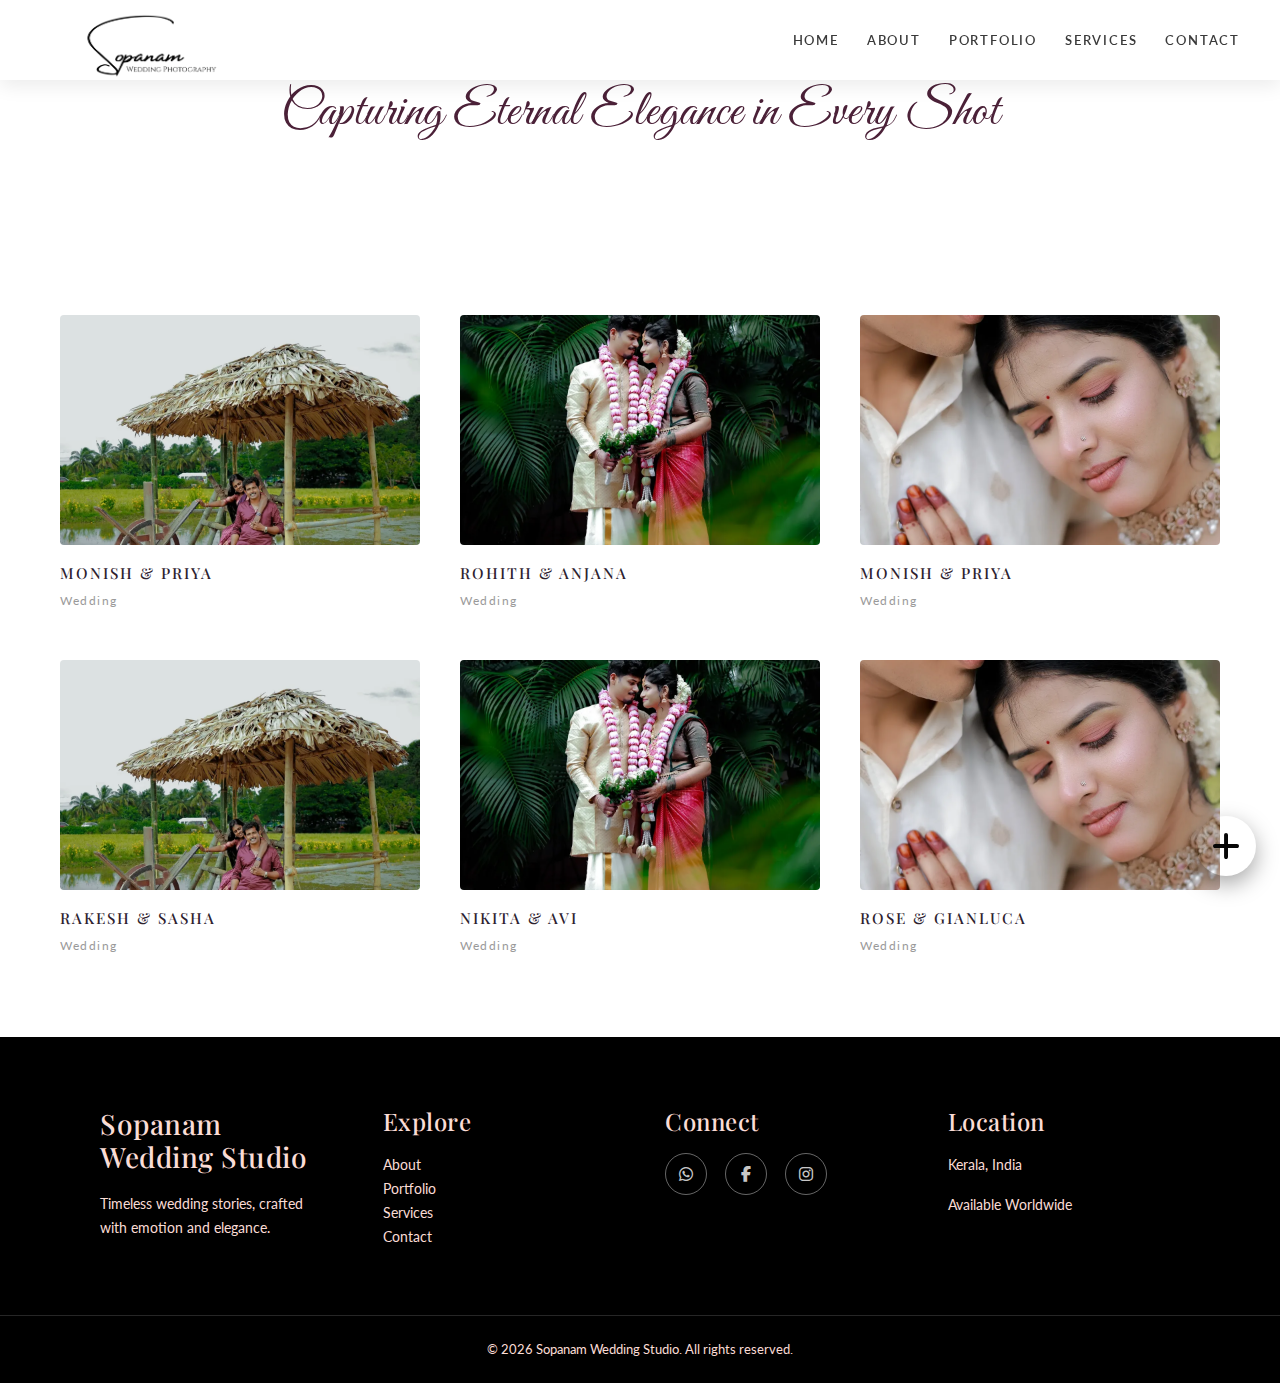
<file: portfolio.html>
<!DOCTYPE html>
<html lang="en">
<head>
    <title>Wedding Photography Portfolio | Sopanam Wedding Studio Kerala</title>
    <meta name="viewport" content="width=device-width, initial-scale=1.0">
    <meta name="description"
    content="Explore candid wedding photography, traditional Kerala weddings, and cinematic moments captured by Sopanam Wedding Studio.">

    <meta charset="UTF-8">
    <title>Portfolio | Sopanam Wedding Studio</title>
    <link rel="preconnect" href="https://fonts.googleapis.com">
    <link rel="preconnect" href="https://fonts.gstatic.com" crossorigin>
    <!-- Bootstrap CSS -->
    <link
      href="https://cdn.jsdelivr.net/npm/bootstrap@5.3.3/dist/css/bootstrap.min.css"
      rel="stylesheet"
    >

    <!-- Font Awesome -->
    <link
      href="https://cdnjs.cloudflare.com/ajax/libs/font-awesome/6.5.2/css/all.min.css"
      rel="stylesheet"
    >

    <link href="https://fonts.googleapis.com/css2?family=Playfair+Display:wght@400;600;700&family=Lato:wght@300;400;700&family=Great+Vibes&display=swap" rel="stylesheet">

    <link rel="stylesheet" href="css/style.css">
    <link rel="stylesheet" href="css/gallery.css">
</head>
<body>

<header>
    <nav class="navbar">
        <a href="index.html" class="logo">
            <img src="images/logo.png" alt="Sopanam Wedding Studio Logo">
        </a>
        <!-- Mobile Menu Button -->
        <div class="mobile-menu-toggle" aria-label="Open Menu">
            <i class="fa-solid fa-bars"></i>
        </div>
        <ul>
            <li><a href="index.html">Home</a></li>
            <li><a href="about.html">About</a></li>
            <li><a class="active" href="portfolio.html">Portfolio</a></li>
            <li><a href="services.html">Services</a></li>
            <li><a href="contact.html">Contact</a></li>
        </ul>
    </nav>
    <!-- Mobile Navigation Popup -->
<div class="mobile-nav-overlay">
    <div class="mobile-nav-box">
        <button class="mobile-nav-close" aria-label="Close Menu">
            <i class="fa-solid fa-xmark"></i>
        </button>

        <nav class="mobile-nav-links">
            <a href="index.html">Home</a>
            <a href="about.html">About</a>
            <a href="portfolio.html">Portfolio</a>
            <a href="services.html">Services</a>
            <a href="contact.html">Contact</a>
        </nav>
    </div>
</div>
</header>
<section class="portfolio-hero">
    <h1>Capturing Eternal Elegance in Every Shot</h1>
</section>
<section class="portfolio-page">
    <div class="portfolio-grid-editorial">
      
        <a href="m-p.html" class="portfolio-item">
            <img src="images/PortfolioPage/c1.jpg" alt="Monish and Priya wedding photography Kerala">
            <h3>MONISH & PRIYA</h3>
            <span>Wedding</span>
        </a>


        <a href="r-a.html" class="portfolio-item">
            <img src="images/PortfolioPage/e1.jpg" alt="Rohith and Anjana wedding photography Kerala">
            <h3>ROHITH & ANJANA</h3>
            <span>Wedding</span>
        </a>

        <a href="m-p.html" class="portfolio-item">
            <img src="images/PortfolioPage/g4.jpg" alt="Monish and Priya wedding photography Kerala">
            <h3>MONISH & PRIYA</h3>
            <span>Wedding</span>
        </a>

        <a href="r-s.html" class="portfolio-item">
            <img src="images/PortfolioPage/c1.jpg" alt="Rakesh and Sasha wedding photography">
            <h3>RAKESH & SASHA</h3>
            <span>Wedding</span>
        </a>

        <a href="n-a.html" class="portfolio-item">
            <img src="images/PortfolioPage/e1.jpg" alt="Nikita and Avi wedding photography Kerala">
            <h3>NIKITA & AVI</h3>
            <span>Wedding</span>
        </a>

        <a href="r-g.html" class="portfolio-item">
            <img src="images/PortfolioPage/g4.jpg" alt="Rose and Gianluca wedding reception photography">
            <h3>ROSE & GIANLUCA</h3>
            <span>Wedding</span>
        </a>

    </div>
</section>

<footer class="site-footer">
  <div class="footer-content">

    <div class="footer-column">
      <h3>Sopanam Wedding Studio</h3>
      <p>Timeless wedding stories, crafted with emotion and elegance.</p>
    </div>

    <div class="footer-column">
      <h4>Explore</h4>
      <ul>
        <li><a href="#">About</a></li>
        <li><a href="#">Portfolio</a></li>
        <li><a href="#">Services</a></li>
        <li><a href="#">Contact</a></li>
      </ul>
    </div>

    <div class="footer-column">
      <h4>Connect</h4>
      <div class="social-icons">
    <a href="https://wa.me/919XXXXXXXXX" target="_blank" aria-label="WhatsApp">
        <i class="fa-brands fa-whatsapp"></i>
    </a>

    <a href="https://www.facebook.com/yourpage" target="_blank" aria-label="Facebook">
        <i class="fa-brands fa-facebook-f"></i>
    </a>

    <a href="https://www.instagram.com/yourprofile" target="_blank" aria-label="Instagram">
        <i class="fa-brands fa-instagram"></i>
    </a>
</div>

    </div>

    <div class="footer-column">
      <h4>Location</h4>
      <p>Kerala, India</p>
      <p>Available Worldwide</p>
    </div>

  </div>

  <div class="footer-bottom">
    © 2026 Sopanam Wedding Studio. All rights reserved.
  </div>
</footer>

<!-- Social Floating Menu -->
<div class="social-fab">

    <!-- Main Toggle Button -->
    <button class="social-fab-toggle" aria-label="Open social links">
        <i class="fa-solid fa-plus"></i>
    </button>

    <!-- Social Icons -->
    <div class="social-fab-menu">
        <a href="https://wa.me/919XXXXXXXXX" target="_blank" aria-label="WhatsApp">
            <i class="fa-brands fa-whatsapp"></i>
        </a>
        <a href="https://www.instagram.com/yourprofile" target="_blank" aria-label="Instagram">
            <i class="fa-brands fa-instagram"></i>
        </a>
        <a href="https://www.facebook.com/yourpage" target="_blank" aria-label="Facebook">
            <i class="fa-brands fa-facebook-f"></i>
        </a>
    </div>

</div>

<!-- Bootstrap JS -->
<script src="https://cdn.jsdelivr.net/npm/bootstrap@5.3.3/dist/js/bootstrap.bundle.min.js"></script>

<!-- Your main JS -->
<script src="js/main.js"></script>
<script src="js/mobile-nav.js"></script>
<script src="js/social-fab.js"></script>
<script src="js/reveal.js"></script>


</body>
</html>
</file>
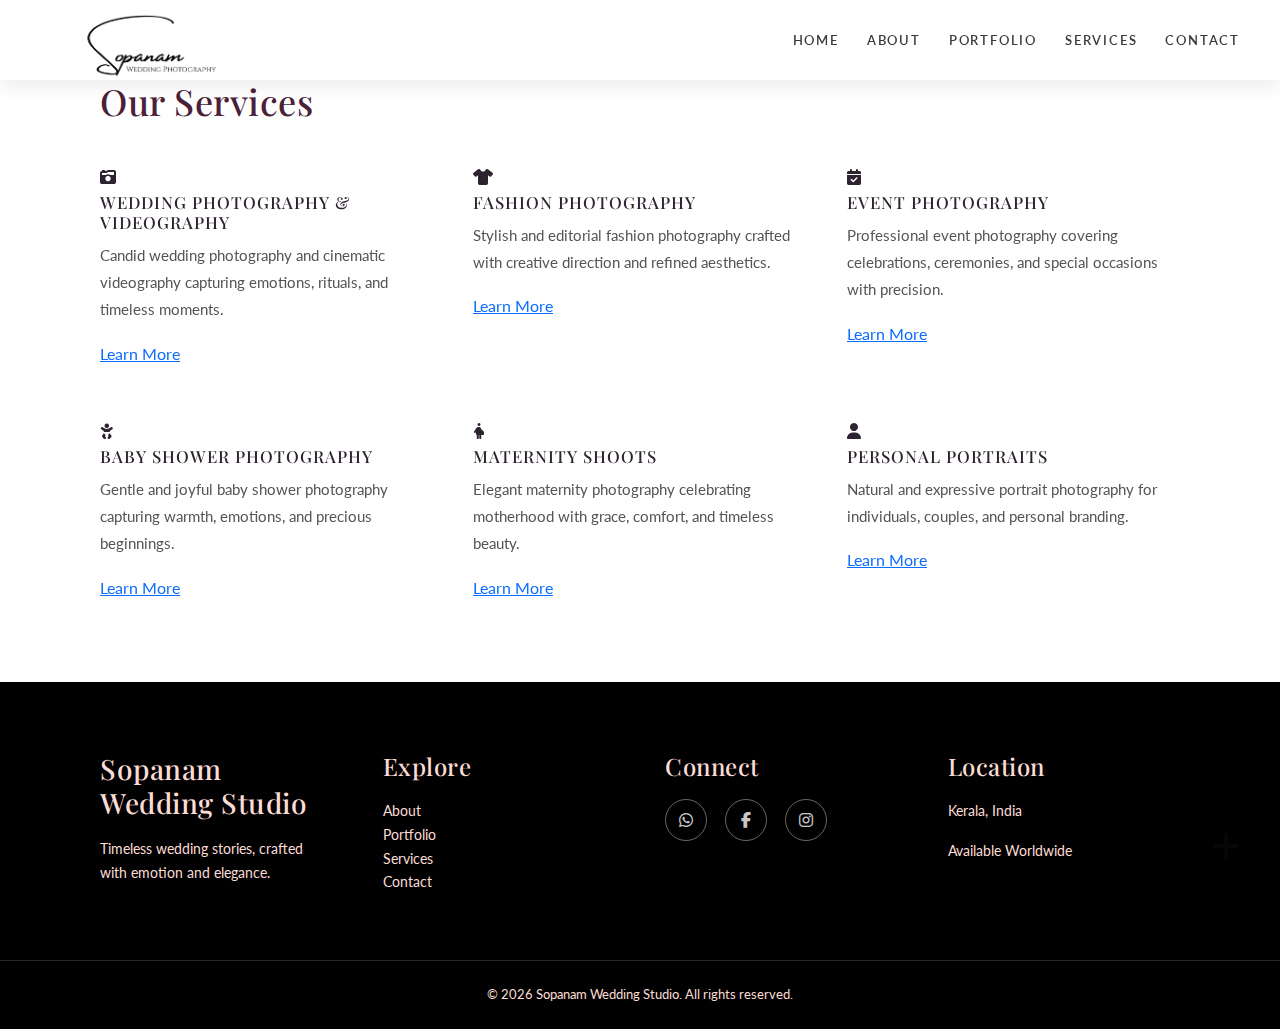
<file: services.html>
<!DOCTYPE html>
<html lang="en">
<head>
    <title>Wedding Photography & Videography Services in Kerala | Sopanam Wedding Studio</title>
    <meta name="viewport" content="width=device-width, initial-scale=1.0">
    <meta name="description"
    content="Discover professional wedding photography and videography services in Kerala by Sopanam Wedding Studio. We offer candid photography, traditional Kerala weddings, and cinematic wedding films.">

    <meta charset="UTF-8">
    <title>Services | Sopanam Wedding Studio</title>
    <link rel="preconnect" href="https://fonts.googleapis.com">
    <link rel="preconnect" href="https://fonts.gstatic.com" crossorigin>
    <!-- Bootstrap CSS -->
    <link
      href="https://cdn.jsdelivr.net/npm/bootstrap@5.3.3/dist/css/bootstrap.min.css"
      rel="stylesheet"
    >

    <!-- Font Awesome -->
    <link
      href="https://cdnjs.cloudflare.com/ajax/libs/font-awesome/6.5.2/css/all.min.css"
  rel="stylesheet"
    >

    <link href="https://fonts.googleapis.com/css2?family=Playfair+Display:wght@400;600;700&family=Lato:wght@300;400;700&family=Great+Vibes&display=swap" rel="stylesheet">

    <link rel="stylesheet" href="css/style.css">
    <link rel="stylesheet" href="css/services.css">

</head>
<body>

<header>
    <nav class="navbar">
        <a href="index.html" class="logo">
            <img src="images/logo.png" alt="Sopanam Wedding Studio Logo">
        </a>
        <!-- Mobile Menu Button -->
        <div class="mobile-menu-toggle" aria-label="Open Menu">
            <i class="fa-solid fa-bars"></i>
        </div>
        <ul>
            <li><a href="index.html">Home</a></li>
            <li><a href="about.html">About</a></li>
            <li><a href="portfolio.html">Portfolio</a></li>
            <li><a class="active" href="services.html">Services</a></li>
            <li><a href="contact.html">Contact</a></li>
        </ul>
    </nav>
    <!-- Mobile Navigation Popup -->
<div class="mobile-nav-overlay">
    <div class="mobile-nav-box">
        <button class="mobile-nav-close" aria-label="Close Menu">
            <i class="fa-solid fa-xmark"></i>
        </button>

        <nav class="mobile-nav-links">
            <a href="index.html">Home</a>
            <a href="about.html">About</a>
            <a href="portfolio.html">Portfolio</a>
            <a href="services.html">Services</a>
            <a href="contact.html">Contact</a>
        </nav>
    </div>
</div>
</header>

<section class="services-editorial">
    <h2>Our Services</h2>

    <div class="services-grid">

        <div class="service-card reveal">
            <i class="fa-solid fa-camera-retro"></i>
            <h3>Wedding Photography & Videography</h3>
            <p>
                Candid wedding photography and cinematic videography
                capturing emotions, rituals, and timeless moments.
            </p>
            <a href="contact.html">Learn More</a>
        </div>

        <div class="service-card reveal">
            <i class="fa-solid fa-shirt"></i>
            <h3>Fashion Photography</h3>
            <p>
                Stylish and editorial fashion photography crafted
                with creative direction and refined aesthetics.
            </p>
            <a href="contact.html">Learn More</a>
        </div>

        <div class="service-card reveal">
            <i class="fa-solid fa-calendar-check"></i>
            <h3>Event Photography</h3>
            <p>
                Professional event photography covering celebrations,
                ceremonies, and special occasions with precision.
            </p>
            <a href="contact.html">Learn More</a>
        </div>

        <div class="service-card reveal">
            <i class="fa-solid fa-baby"></i>
            <h3>Baby Shower Photography</h3>
            <p>
                Gentle and joyful baby shower photography capturing
                warmth, emotions, and precious beginnings.
            </p>
            <a href="contact.html">Learn More</a>
        </div>

        <div class="service-card reveal">
            <i class="fa-solid fa-person-pregnant"></i>
            <h3>Maternity Shoots</h3>
            <p>
                Elegant maternity photography celebrating motherhood
                with grace, comfort, and timeless beauty.
            </p>
            <a href="contact.html">Learn More</a>
        </div>

        <div class="service-card reveal">
            <i class="fa-solid fa-user"></i>
            <h3>Personal Portraits</h3>
            <p>
                Natural and expressive portrait photography for
                individuals, couples, and personal branding.
            </p>
            <a href="contact.html">Learn More</a>
        </div>

    </div>
</section>


<footer class="site-footer">
  <div class="footer-content">

    <div class="footer-column">
      <h3>Sopanam Wedding Studio</h3>
      <p>Timeless wedding stories, crafted with emotion and elegance.</p>
    </div>

    <div class="footer-column">
      <h4>Explore</h4>
      <ul>
        <li><a href="#">About</a></li>
        <li><a href="#">Portfolio</a></li>
        <li><a href="#">Services</a></li>
        <li><a href="#">Contact</a></li>
      </ul>
    </div>

    <div class="footer-column">
      <h4>Connect</h4>
      <div class="social-icons">
    <a href="https://wa.me/919XXXXXXXXX" target="_blank" aria-label="WhatsApp">
        <i class="fa-brands fa-whatsapp"></i>
    </a>

    <a href="https://www.facebook.com/yourpage" target="_blank" aria-label="Facebook">
        <i class="fa-brands fa-facebook-f"></i>
    </a>

    <a href="https://www.instagram.com/yourprofile" target="_blank" aria-label="Instagram">
        <i class="fa-brands fa-instagram"></i>
    </a>
</div>

    </div>

    <div class="footer-column">
      <h4>Location</h4>
      <p>Kerala, India</p>
      <p>Available Worldwide</p>
    </div>
  </div>

  <div class="footer-bottom">
    © 2026 Sopanam Wedding Studio. All rights reserved.
  </div>
</footer>

<!-- Social Floating Menu -->
<div class="social-fab">

    <!-- Main Toggle Button -->
    <button class="social-fab-toggle" aria-label="Open social links">
        <i class="fa-solid fa-plus"></i>
    </button>

    <!-- Social Icons -->
    <div class="social-fab-menu">
        <a href="https://wa.me/919XXXXXXXXX" target="_blank" aria-label="WhatsApp">
            <i class="fa-brands fa-whatsapp"></i>
        </a>
        <a href="https://www.instagram.com/yourprofile" target="_blank" aria-label="Instagram">
            <i class="fa-brands fa-instagram"></i>
        </a>
        <a href="https://www.facebook.com/yourpage" target="_blank" aria-label="Facebook">
            <i class="fa-brands fa-facebook-f"></i>
        </a>
    </div>

</div>

<!-- Bootstrap JS -->
<script src="https://cdn.jsdelivr.net/npm/bootstrap@5.3.3/dist/js/bootstrap.bundle.min.js"></script>

<!-- Your main JS -->
<script src="js/main.js"></script>
<script src="js/services.js"></script>
<script src="js/mobile-nav.js"></script>
<script src="js/social-fab.js"></script>
<script src="js/reveal.js"></script>


</body>
</html>
</file>
<file: css/gallery.css>
/*For the portfolio page styling*/
/* =========================
   COUPLE IMAGE COLLECTION
========================= */

.couple-gallery {
    background-color: white;
}

.gallery-grid {
    max-width: 1200px;
    margin: 0 auto;

    display: grid;
    grid-template-columns: repeat(auto-fit, minmax(280px, 1fr));
    gap: 1.8rem;
}

.gallery-grid img {
    width: 100%;
    height: 260px;
    object-fit: cover;
    border-radius: 6px;
}

/* Mobile */
@media (max-width: 768px) {
    .gallery-grid img {
        height: 200px;
    }
}

/* =========================
   MASONRY GALLERY (COUPLE)
========================= */

.masonry-gallery {
    background-color: white;
}

.masonry-grid {
    max-width: 1200px;
    margin: 0 auto;

    column-count: 3;
    column-gap: 1.5rem;
}

.masonry-grid img {
    width: 100%;
    margin-bottom: 1.5rem;
    border-radius: 6px;
    cursor: pointer;
    break-inside: avoid;
    transition: transform 0.3s ease;
}

.masonry-grid img:hover {
    transform: scale(1.02);
}

/* Tablet */
@media (max-width: 992px) {
    .masonry-grid {
        column-count: 2;
    }
}

/* Mobile */
@media (max-width: 576px) {
    .masonry-grid {
        column-count: 1;
    }
}

/* =========================
   LIGHTBOX
========================= */

.lightbox {
    position: fixed;
    inset: 0;
    background: rgba(0, 0, 0, 0.9);
    display: none;
    align-items: center;
    justify-content: center;
    z-index: 100000;
}

.lightbox img {
    max-width: 90%;
    max-height: 90%;
    border-radius: 6px;
}

.lightbox-close {
    position: absolute;
    top: 20px;
    right: 28px;
    font-size: 36px;
    color: #ffffff;
    cursor: pointer;
}



/* Currently this file is not needed. */
</file>
<file: css/services.css>
/* =========================
   SERVICES – EDITORIAL STYLE
========================= */

.services-editorial {
    max-width: 1200px;
    margin: 0 auto;
}

/* Intro */
.services-intro {
    max-width: 720px;
    margin: 0 auto 4rem;   /* center container */
    text-align: center;   /* center text */
}

.services-intro h1 {
    font-family: 'Playfair Display', serif;
    font-size: 2.8rem;
    font-weight: 400;
    color: black;
    margin-bottom: 1.2rem;
}

.services-intro p {
    font-size: 1rem;
    line-height: 1.9;
    color: #444;
}

/* Grid */
.services-grid {
    display: grid;
    grid-template-columns: repeat(3, 1fr);
    gap: 3rem 2.5rem;
}

/* Card */
.service-card img {
    width: 100%;
    height: 240px;
    object-fit: cover;
    border-radius: 4px;
    margin-bottom: 1.2rem;
}

.service-card h3 {
    font-family: 'Playfair Display', serif;
    font-size: 1.05rem;
    letter-spacing: 1px;
    margin-bottom: 0.6rem;
    text-transform: uppercase;
}

.service-card p {
    font-size: 0.95rem;
    line-height: 1.8;
    color: #555;
}



/* CTA */
.services-cta {
    margin-top: 5rem;
    text-align: center;
}

.cta-divider-text {
    display: block;
    font-family: 'Playfair Display', serif;
    font-size: 1.55rem;
    letter-spacing: 2px;
    text-transform: uppercase;
    color: rgba(0, 0, 0, 0.5);
    margin-bottom: 14px;
}
/* =========================
   SERVICE CARD HOVER – PREMIUM
========================= */

.service-card {
    transition:
        transform 0.35s ease,
        box-shadow 0.35s ease;
}

.service-card:hover {
    transform: translateY(-6px);
    box-shadow: 0 18px 36px rgba(0,0,0,0.12);
}

/* Image slow zoom */
.service-card img {
    transition: transform 0.8s ease;
}

.service-card:hover img {
    transform: scale(1.05);
}
.services-page,
.services-editorial {
    padding-top: calc(5rem + 80px);
}
</file>
<file: css/style.css>
/* =========================
   RESET
========================= */
* {
    margin: 0;
    padding: 0;
    box-sizing: border-box;
}
/* Prevent Bootstrap overriding custom styles */
body {
    --bs-body-font-family: 'Lato', sans-serif;
}
/* =========================
   COLOR PALETTE
========================= */
:root {
    --white: #FFFFFF;
    --ivory-cream: #FFF8F0;
    --taupe-whisper: #F5F3F0;
    --rose-gold: #FFE4E1;
    --sage-drift: #F0F9F0;
    --plum: #6D3C52;
    --deep-wine: #4B2138;
    --text-dark: #2D222F;
    font-size: 16px; /* Base for rem */
}
/* =========================
   GLOBAL STYLES
========================= */
body {
    font-family: 'Lato', sans-serif;
    font-size: 1rem; /* 16px base */
    line-height: 1.8;
    background-color: white;
    color: var(--text-dark);
    width: 100%;
    overflow-x: hidden; /* Prevent horizontal scroll */
}
/* Headings */
h1, h2, h3, h4 {
    font-family: 'Playfair Display', serif;
    letter-spacing: 0.5px;
}
/* Images global responsiveness */
img {
    max-width: 100%;
    height: auto;
    display: block; /* Remove inline gaps */
}
/* =========================
   NAVIGATION
========================= */
.navbar {
    display: flex;
    justify-content: space-between;
    align-items: center;
    padding: 0.75rem 2.5rem;
   /* background-color: var(--white);--------------------------2*/
    border-bottom: none;
}
/* Logo */
.logo {
    display: flex;
    align-items: center;
}
.logo img {
    height: auto;
    max-height: 70px;
    width: auto;
}
/* Menu */
.navbar ul {
    list-style: none;
    display: flex;
}
.navbar ul li a {
    margin-left: 1.75rem;
    font-size: 0.8125rem;
    font-weight: 600;
    letter-spacing: 1.8px;
    text-transform: uppercase;
    text-decoration: none;
    color: #3A3A3A;
}
/* =========================
   TRANSPARENT NAVBAR – HOME FOR INDEX PAGE STARTING
========================= */
/* =========================
   HOME NAVBAR – BASE
========================= */

.home-page .navbar {
    position: absolute;
    top: 0;
    left: 0;
    width: 100%;

    border-bottom: none;
    z-index: 10;

    transition: background-color 0.35s ease, box-shadow 0.35s ease;
}

/* =========================
   HOME NAVBAR – TOP (TRANSPARENT)
========================= */

.home-page .navbar:not(.navbar-scrolled) {
   /* background-color: transparent;------------------------------12*/
}

/* Navbar links on hero */
.home-page .navbar:not(.navbar-scrolled) ul li a {
    color: #ffffff;
}

/* =========================
   HOME NAVBAR – SCROLLED (WHITE)
========================= */

.home-page .navbar.navbar-scrolled {
   /* background-color: #ffffff;----------------------3*/
    box-shadow: 0 6px 18px rgba(0,0,0,0.08);
}

/* Links after scroll */
.home-page .navbar.navbar-scrolled ul li a {
    color: #2d2d2d;
}

/* Logo reset if needed */
.home-page .navbar.navbar-scrolled .logo img {
    filter: none;
}

/* Navbar links on hero */
.home-page .navbar ul li a {
    color: #ffffff;
}

/* Optional: logo visibility */
.home-page .logo img {
    filter: brightness(1.2);
}
/*ENDING*/
/* =========================
   HERO – QUOTE ONLY (FINAL)
   Mobile First
========================= */
.hero {
    position: relative;
    height: 30vh; /* Mobile default */
    overflow: hidden;
}
/* Slideshow background */
.slideshow img {
    position: absolute;
    inset: 0;
    width: 100%;
    height: 100%;
    object-fit: cover;
    opacity: 0;
    transition: opacity 1s ease-in-out;
}
.slideshow img.active {
    opacity: 1;
}
/* Dark cinematic overlay */
.hero::after {
    content: "";
    position: absolute;
    inset: 0;
    background: rgba(0, 0, 0, 0.35);
    z-index: 1;
}
/* Centered quote container */
.hero-quote-only {
    position: absolute;
    inset: 0;
    display: flex;
    align-items: center;
    justify-content: center;
    text-align: center;
    padding: 0 20px;
    z-index: 2;
}
/* Quote styling */
.hero-quote {
    max-width: 720px;
    font-family: 'Playfair Display', serif;
    font-size: 34px;
    font-style: italic;
    line-height: 1.5;
    color: #ffffff;
    text-shadow: 0 4px 18px rgba(0, 0, 0, 0.45);
}
.hero-quote span {
    display: block;
    margin-top: 14px;
    font-family: 'Lato', sans-serif;
    font-size: 15px;
    font-style: normal;
    letter-spacing: 0.5px;
    opacity: 0.85;
}
/* =========================
   SECTION BASE
========================= */
section:not(.hero) {
    padding: 5rem 3.75rem; /* 80px 60px in rem */
}
h2 {
    font-size: 2.25rem; /* 36px */
    margin-bottom: 2.5rem; /* 40px */
    color: var(--deep-wine);
}
/* =========================
   TRUST / STATS
========================= */
.trust-section {
    background-color: white;
}
.trust-content {
    display: flex;
    align-items: center;
    gap: 60px;
    max-width: 1200px;
    margin: auto;
}
.trust-text {
    flex: 1;
}
.script-tagline {
    font-family: 'Great Vibes', cursive;
    font-size: 36px;
    color: var(--plum);
    margin-bottom: 40px;
}
.stats-grid {
    display: grid;
    grid-template-columns: repeat(auto-fit, minmax(200px, 1fr));
    gap: 40px;
}
.stat h3 {
    font-family: 'Playfair Display', serif;
    font-size: 48px;
    color: var(--deep-wine);
    margin-bottom: 6px;
}
.stat h3::after {
    content: "+";
    font-size: 0.8em;
    margin-left: 2px;
}
.stat h4 {
    font-family: 'Lato', sans-serif;
    font-size: 14px;
    letter-spacing: 1px;
    text-transform: uppercase;
    margin-bottom: 8px;
}
.stat p {
    font-size: 15px;
    max-width: 220px;
}
.trust-image {
    flex: 1;
}
.trust-image img {
    width: 100%;
    border-radius: 10px;
    object-fit: cover;
}
/* =========================
   ABOUT
========================= */
.about {
    display: flex;
    gap: 50px;
    align-items: center;
}
.about img {
    width: 100%;
    max-width: 320px;
    border-radius: 10px;
    border: 6px solid #000000;
    height: auto;
}
.about p {
    line-height: 1.8;
    color: var(--text-dark);
}

/* =========================
   EDITORIAL HOME PORTFOLIO
========================= */

.editorial-portfolio {
    background-color: white;
    text-align: center;
}

.editorial-portfolio h2 {
    margin-bottom: 3rem;
}

/* Grid layout */
.editorial-grid {
    display: grid;
    grid-template-columns: 1fr 1.4fr 1fr;
    gap: 2.5rem;
    align-items: center;
}

/* Side columns */
.ep-column {
    display: flex;
    flex-direction: column;
    gap: 2.5rem;
}

/* Shared item styles */
.ep-item,
.ep-feature {
    text-align: center;
}

.ep-item img,
.ep-feature img {
    width: 100%;
    height: auto;
    border-radius: 4px;
}

/* Typography */
.ep-item h3,
.ep-feature h3 {
    margin-top: 1rem;
    font-family: 'Playfair Display', serif;
    font-size: 1rem;
    letter-spacing: 1px;
    text-transform: uppercase;
}

.ep-item span,
.ep-feature span {
    display: block;
    margin-top: 0.25rem;
    font-size: 0.75rem;
    letter-spacing: 2px;
    text-transform: uppercase;
    color: #777;
}

/* CTA button */
.portfolio-cta {
    margin-top: 4rem;
}

.square-btn {
    display: inline-block;
    padding: 14px 34px;
    border: 1px solid var(--deep-wine);
    color: var(--deep-wine);
    text-decoration: none;
    text-transform: uppercase;
    letter-spacing: 2px;
    font-size: 0.75rem;
    transition: background 0.3s ease, color 0.3s ease;
}

.square-btn:hover {
    background-color: var(--deep-wine);
    color: #ffffff;
}
/* =========================
   HOME PORTFOLIO – HEADING FONT
========================= */

.home-portfolio.editorial-portfolio h2 {
    font-family: 'Great Vibes', cursive;
    font-size: 2.8rem;
    font-weight: 400;
    letter-spacing: 1px;
    color: black;

}

/* =========================
   HOME – EDITORIAL INTRO
========================= */

.editorial-intro {
    background-color: #ffffff; /* soft warm tone */
}

.editorial-intro-wrapper {
    max-width: 1200px;
    margin: 0 auto;

    display: grid;
    grid-template-columns: 1fr 1fr;
    gap: 4rem;
    align-items: center;
}

/* LEFT SIDE */
.editorial-left h2 {
    font-family: 'Playfair Display', serif;
    font-size: 3rem;
    font-weight: 400;
    line-height: 1.3;
    letter-spacing: 2px;
    text-transform: uppercase;
    color: #1f1f1f;
}

/* RIGHT SIDE */
.editorial-right p {
    font-family: 'Lato', sans-serif;
    font-size: 1rem;
    line-height: 1.9;
    color: #111010;
}

/* =========================
   RESPONSIVE
========================= */

@media (max-width: 768px) {
    .editorial-intro-wrapper {
        grid-template-columns: 1fr;
        gap: 2.5rem;
        text-align: center;
    }

    .editorial-left h2 {
        font-size: 2.2rem;
        line-height: 1.35;
    }

    .editorial-right p {
        font-size: 0.95rem;
    }
}

/* =========================
   EDITORIAL DIVIDER
========================= */

.editorial-intro-wrapper {
    display: grid;
    grid-template-columns: 1fr auto 1fr; /* left | divider | right */
}

.editorial-divider {
    width: 2px;
    height: 100%;
    background-color: rgba(0, 0, 0, 0.15);
}

/* Responsive: remove divider on mobile */
@media (max-width: 768px) {
    .editorial-intro-wrapper {
        grid-template-columns: 1fr;
    }

    .editorial-divider {
        display: none;
    }
}

/* =========================
   TRENDING NOW – MODERN
========================= */
.trending-section {
    padding: 90px 0 80px 60px;
    background: linear-gradient(to right, #ffffff, #ffffff);
}
.trending-section h2 {
    margin-bottom: 30px;
}
.trending-carousel {
    display: flex;
    gap: 28px;
    overflow-x: auto;
    padding-bottom: 10px;
    scroll-snap-type: x mandatory;
}
.trending-carousel::-webkit-scrollbar {
    height: 6px;
}
.trending-carousel::-webkit-scrollbar-thumb {
    background: #6D3C52;
    border-radius: 10px;
}
.trend-card {
    flex: 0 0 260px;              /* 🔒 Equal width */
    aspect-ratio: 3 / 4;         /* Portrait ratio */
    position: relative;
    scroll-snap-align: start;
    border-radius: 18px;
    overflow: hidden;
}
.trend-card img {
    width: 100%;
    height: 100%;
    object-fit: cover;
    transition: transform 0.6s ease;
}
.trend-card:hover img {
    transform: scale(1.08);
}
.trend-card span {
    position: absolute;
    bottom: 18px;
    left: 18px;
    background: rgba(27, 12, 26, 0.75);
    color: #FADCD5;
    padding: 8px 18px;
    border-radius: 30px;
    font-size: 13px;
    letter-spacing: 0.5px;
}
/* =========================
   PORTFOLIO HERO HEADING
========================= */

.portfolio-hero {
    display: flex;
    justify-content: center;
    text-align: center;
    padding: 3rem 1.5rem 1.5rem; /* 🔻 reduced bottom padding */
}

.portfolio-hero h1 {
    font-family: 'Great Vibes', cursive;
    font-size: 3.2rem;
    font-weight: 400;
    color: var(--deep-wine);
    line-height: 1.3;
    max-width: 900px;
}
/* Portfolio items as links */
.portfolio-item {
    display: block;
    text-decoration: none;
    color: inherit;
}

.portfolio-item:hover h3 {
    color: var(--deep-wine);
}
/* Mobile */
@media (max-width: 768px) {
    .portfolio-hero h1 {
        font-size: 2.2rem;
    }
}
/* =========================
   PORTFOLIO EDITORIAL GRID
========================= */

.portfolio-page {
    background-color: white;
}

.portfolio-grid-editorial {
    max-width: 1200px;
    margin: 0 auto;

    display: grid;
    grid-template-columns: repeat(3, 1fr);
    gap: 3rem 2.5rem;
}

/* Individual item */
.portfolio-item img {
    width: 100%;
    height: 230px;              /* Landscape rectangle */
    object-fit: cover;
    border-radius: 4px;
}

.portfolio-item h3 {
    margin-top: 1.2rem;
    font-family: 'Playfair Display', serif;
    font-size: 0.95rem;
    letter-spacing: 2px;
    text-transform: uppercase;
    color: var(--text-dark);
}

.portfolio-item span {
    display: block;
    margin-top: 0.3rem;
    font-size: 0.75rem;
    letter-spacing: 1.5px;
    color: #9a9a9a;
}

/* Mobile */
@media (max-width: 768px) {
    .portfolio-grid-editorial {
        grid-template-columns: 1fr;
        gap: 2.5rem;
    }

    .portfolio-item img {
        height: 200px;
    }
}

/* =========================
   FOOTER – MODERN
========================= */
.site-footer {
    background: linear-gradient(to right, #000000, #000000);
    color: #FADCD5;
    padding-top: 70px;
}
.footer-content {
    max-width: 1200px;
    margin: auto;
    display: grid;
    grid-template-columns: repeat(4, 1fr);
    gap: 50px;
    padding: 0 60px 50px;
}
.footer-column h3,
.footer-column h4 {
    font-family: 'Playfair Display', serif;
    margin-bottom: 18px;
}
.footer-column p,
.footer-column li {
    font-size: 14px;
    line-height: 1.7;
}
.footer-column ul {
    list-style: none;
    padding: 0;
}
.footer-column ul li a {
    color: #FADCD5;
    text-decoration: none;
}
.footer-column ul li a:hover {
    color: #ffffff;
}
.footer-bottom {
    text-align: center;
    padding: 22px;
    border-top: 1px solid rgba(255,255,255,0.15);
    font-size: 13px;
}
/* =========================
   FOOTER SOCIAL ICONS
========================= */

.social-icons {
    display: flex;
    gap: 18px;
    margin-top: 12px;
}

.social-icons a {
    width: 42px;
    height: 42px;

    display: flex;
    align-items: center;
    justify-content: center;

    border: 1px solid rgba(255, 255, 255, 0.4);
    border-radius: 50%;

    text-decoration: none;
    background-color: transparent;

    transition: all 0.3s ease;
}

.social-icons a i {
    font-size: 16px;
    color: rgba(255, 255, 255, 0.8);
}

/* Hover effect */
.social-icons a:hover {
    background-color: #ffffff;
}

.social-icons a:hover i {
    color: #000000;
}

/* =========================
   WHATSAPP FLOATING BUTTON
========================= */

.whatsapp-float {
    position: fixed;
    right: 30px;
    bottom: 30px;
    width: 60px;
    height: 60px;
    z-index: 99999;

    background-color: transparent; /* ✅ Transparent */

    border-radius: 50%;
    display: flex;
    align-items: center;
    justify-content: center;

    box-shadow: 0 8px 22px rgba(0, 0, 0, 0.35);
    text-decoration: none;
    transition: transform 0.25s ease, box-shadow 0.25s ease;
}

/* Font Awesome icon */
.whatsapp-float i {
    font-size: 50px;
    color: #25D366;
}

/* Hover effect */
.whatsapp-float:hover {
    transform: scale(1.08);
    box-shadow: 0 12px 28px rgba(0, 0, 0, 0.45);
}

/* =========================
   MEDIA QUERIES
========================= */
/* Tablet and below */
@media (max-width: 768px) {
    section:not(.hero) {
        padding: 3.75rem 1.25rem; /* 60px 20px */
    }
    h2 {
        font-size: 1.75rem; /* 28px */
    }
    /* Navigation */
    .navbar {
        flex-direction: column;
        padding: 0.9375rem 1.25rem; /* 15px 20px */
    }
    .navbar ul {
        flex-direction: column;
        margin-top: 0.625rem; /* 10px */
    }
    .navbar ul li a {
        margin: 0.625rem 0; /* 10px */
        font-size: 0.75rem; /* 12px */
    }
    .logo img {
        max-height: 50px;
    }
    /* Hero */
    .hero {
        min-height: 300px;
    }
    .hero-quote {
        font-size: 1.375rem; /* 22px */
        line-height: 1.6;
        max-width: 90%;
        padding: 0 1rem;
    }
    .hero-quote span {
        font-size: 0.8125rem; /* 13px */
    }
    /* Trust */
    .trust-content {
        flex-direction: column;
        text-align: center;
    }
    .stats-grid {
        grid-template-columns: 1fr;
    }
    .stat h3 {
        font-size: 2.5rem;
    }
    .stat p {
        max-width: 100%;
    }
    .script-tagline {
        font-size: 30px;
    }
    /* About */
    .about {
        flex-direction: column;
        text-align: center;
    }
    .about img {
        max-width: 100%;
        margin-bottom: 25px;
    }
    
    @media (max-width: 768px) {

    .editorial-grid {
        grid-template-columns: 1fr;
        gap: 3rem;
    }

    .ep-column {
        gap: 3rem;
    }

    .ep-feature {
        order: -1; /* Center image appears first on mobile */
    }
}

    /* Footer */
    .footer-content {
        grid-template-columns: 1fr;
        padding: 0 20px 40px;
        text-align: center;
    }
    /* Whatsapp */
    .whatsapp-float {
        width: 52px;
        height: 52px;
        right: 18px;
        bottom: 18px;
    }
    .whatsapp-float i {
        font-size: 35px;
    }
}
/* Desktop only */
@media (min-width: 992px) {
    .hero {
        height: 100vh;
    }
}
/* Very small phones */
@media (max-width: 480px) {
    .navbar {
        padding: 0.625rem 0.9375rem;
    }
    .hero {
        height: 40vh;
    }
    .hero-quote {
        font-size: 1.125rem;
    }
    .portfolio-grid {
        grid-template-columns: 1fr;
    }
    .trend-card {
        min-width: 220px;
    }
    .footer-content {
        padding: 0 1rem;
    }
}
@media (max-width: 768px) {
    .social-icons {
        justify-content: center;
    }

    .social-icons a {
        width: 38px;
        height: 38px;
    }

    .social-icons a i {
        font-size: 15px;
    }
}
/*FOR THE HOMEPAGE PORTFOLIO IMAGE HEADING*/
@media (max-width: 768px) {
    .home-portfolio.editorial-portfolio h2 {
        font-size: 2.2rem;
    }
}
/* =========================
   MOBILE NAVBAR (HOME)
========================= */

.mobile-menu-toggle {
    display: none;
    cursor: pointer;
    font-size: 22px;
    color: #ffffff;
}

/* Mobile nav panel */
.mobile-nav {
    display: none;
    position: absolute;
    top: 70px;
    right: 20px;

    background: rgba(0, 0, 0, 0.85);
    border-radius: 10px;
    padding: 15px 20px;

    z-index: 9999;
}

.mobile-nav a {
    display: block;
    color: #ffffff;
    text-decoration: none;
    font-size: 14px;
    letter-spacing: 1px;
    padding: 10px 0;
}

/* =========================
   MOBILE ONLY BEHAVIOR
========================= */

@media (max-width: 768px) {

    /* Hide desktop menu */
    .navbar ul {
        display: none;
    }

    /* Show hamburger */
    .mobile-menu-toggle {
        display: block;
    }

    /* Move navbar above hero */
    .home-page .navbar {
        padding: 15px 20px;
    }

    /* Prevent hero overlap */
    .hero-quote-only {
        padding-top: 80px;
    }
}

/* =========================
   MOBILE MENU – FIXED TOP RIGHT
========================= */

.mobile-menu-toggle {
    display: none;
}

/* Overlay */
.mobile-nav-overlay {
    display: none;
    position: fixed;
    inset: 0;
    background: rgba(0, 0, 0, 0.45);
    z-index: 10000;
}

/* Menu Box */
.mobile-nav-box {
    position: absolute;
    top: 20px;
    right: 20px;

    width: 220px;
    background: #ffffff;
    border-radius: 14px;
    padding: 20px;

    box-shadow: 0 20px 40px rgba(0, 0, 0, 0.4);
}

/* Close Button */
.mobile-nav-close {
    background: none;
    border: none;
    color: #000000;
    font-size: 20px;
    position: absolute;
    top: 12px;
    right: 14px;
    cursor: pointer;
}

/* Links */
.mobile-nav-links {
    margin-top: 30px;
}

.mobile-nav-links a {
    display: block;
    color: #ffffff;
    text-decoration: none;
    font-size: 14px;
    letter-spacing: 1px;
    padding: 10px 0;
}

/* =========================
   MOBILE ONLY
========================= */

@media (max-width: 768px) {

    /* Hide desktop menu */
    .navbar ul {
        display: none;
    }

    /* Show hamburger */
    .mobile-menu-toggle {
        display: block;
        position: fixed;
        top: 18px;
        right: 20px;

        z-index: 10001;
        font-size: 22px;
        color: #ffffff;
        cursor: pointer;
    }
}

/* =========================
   MOBILE MENU – FULL SCREEN
========================= */

@media (max-width: 768px) {

    /* Hide desktop nav */
    .navbar ul {
        display: none;
    }

    /* Hamburger button */
    .mobile-menu-toggle {
        display: block;
        position: fixed;
        top: 18px;
        right: 20px;
        z-index: 10001;

        font-size: 22px;
        color: #000000;
        cursor: pointer;
    }

    /* Full-screen overlay */
    .mobile-nav-overlay {
        display: none;
        position: fixed;
        inset: 0;

        background: rgba(255, 255, 255, 0.92);/*background side*/
        z-index: 10000;
    }

    /* Full-screen menu container */
    .mobile-nav-box {
        position: relative;
        width: 100%;
        height: 100%;

        display: flex;
        flex-direction: column;
        justify-content: center;
        align-items: center;
    }

    /* Close button */
    .mobile-nav-close {
        position: absolute;
        top: 18px;
        right: 20px;

        background: none;
        border: none;
        color: #000000;
        font-size: 26px;
        cursor: pointer;
    }

    /* Nav links */
    .mobile-nav-links a {
        display: block;
        margin: 18px 0;

        font-family: 'Playfair Display', serif;
        font-size: 1.4rem;
        letter-spacing: 2px;
        text-transform: uppercase;

        color: #000000;/*text*/
        text-decoration: none;
    }
}

/* =========================
   DESKTOP SAFETY
========================= */

@media (min-width: 769px) {
    .mobile-menu-toggle,
    .mobile-nav-overlay {
        display: none !important;
    }

    .navbar ul {
        display: flex !important;
    }
}
/* =========================
   MOBILE LOGO – TOP LEFT IN SMART PHONE
========================= */

@media (max-width: 768px) {

    .logo {
        position: fixed;
        top: 14px;
        left: 16px;
        z-index: 10001;
    }

    .logo img {
        max-height: 42px; /* adjust if needed */
        width: auto;
    }
}
/* =========================
   HIDE HAMBURGER WHEN MENU OPEN
========================= */

@media (max-width: 768px) {
    body.mobile-menu-open .mobile-menu-toggle {
        display: none !important;
    }
}

/* =========================
   SOCIAL FLOATING STACK
========================= */

.social-fab {
    position: fixed;
    right: 24px;
    bottom: 24px;
    z-index: 99999;
}

/* Main button */
.social-fab-toggle {
    width: 60px;
    height: 60px;
    border-radius: 50%;
    border: none;
    background: transparent;

    box-shadow: 0 8px 22px rgba(0,0,0,0.35);
    cursor: pointer;

    display: flex;
    align-items: center;
    justify-content: center;
}

.social-fab-toggle i {
    font-size: 32px;
    color: #060606;
    transition: transform 0.3s ease;
}

/* Menu */
.social-fab-menu {
    position: absolute;
    bottom: 70px;
    right: 0;

    display: flex;
    flex-direction: column;
    gap: 14px;

    opacity: 0;
    pointer-events: none;
    transform: translateY(10px);
    transition: all 0.3s ease;
}

/* Icons */
.social-fab-menu a {
    width: 52px;
    height: 52px;
    border-radius: 50%;
    background: transparent;

    display: flex;
    align-items: center;
    justify-content: center;

    box-shadow: 0 6px 18px rgba(0,0,0,0.3);
    text-decoration: none;
}

.social-fab-menu i {
    font-size: 28px;
    color: #ffffff;
}

/* Brand colors */
.social-fab-menu a:nth-child(1) i { color: #25D366; } /* WhatsApp */
.social-fab-menu a:nth-child(2) i { color: #E1306C; } /* Instagram */
.social-fab-menu a:nth-child(3) i { color: #1877F2; } /* Facebook */

/* Active state */
.social-fab.open .social-fab-menu {
    opacity: 1;
    pointer-events: auto;
    transform: translateY(0);
}

.social-fab.open .social-fab-toggle i {
    transform: rotate(45deg);
}
/* =========================
   GLOBAL SCROLL ANIMATIONS
========================= */

.reveal {
    opacity: 0;
    transform: translateY(40px);
    transition:
        opacity 0.9s ease,
        transform 0.9s cubic-bezier(0.25, 0.8, 0.25, 1);
    will-change: opacity, transform;
}

.reveal.visible {
    opacity: 1;
    transform: translateY(0);
}

/* Slightly slower for big headings */
.reveal-slow {
    transition-duration: 1.2s;
}

/* Faster for small items */
.reveal-fast {
    transition-duration: 0.6s;
}

/* Mobile safety */
@media (max-width: 768px) {
    .reveal {
        transform: translateY(30px);
    }
}







/* =========================
   HOME NAVBAR – FINAL FIX
========================= */

.home-page .navbar {
    position: fixed;
    top: 0;
    left: 0;
    width: 100%;
    z-index: 1000;

    border-bottom: none;
    transition: background-color 0.35s ease, box-shadow 0.35s ease;
}

/* Transparent at top */
.home-page .navbar:not(.navbar-scrolled) {
    background-color: transparent;
}

.home-page .navbar:not(.navbar-scrolled) ul li a {
    color: #ffffff;
}

/* White after scroll */
.home-page .navbar.navbar-scrolled {
    background-color: #ffffff;
    box-shadow: 0 6px 18px rgba(0,0,0,0.08);
}

.home-page .navbar.navbar-scrolled ul li a {
    color: #2d2d2d;
}

/* =========================
   NAVBAR HEIGHT FIX
========================= */

.navbar {
    height: 80px;                 /* controls white bar height */
    display: flex;
    align-items: center;          /* vertically center logo & menu */
}
/* =========================
   DEFAULT NAVBAR – INNER PAGES ONLY
   (Desktop + Mobile)
========================= */

body:not(.home-page) .navbar {
    position: fixed;
    top: 0;
    left: 0;
    width: 100%;
    height: 80px;

    background-color: #ffffff;
    box-shadow: 0 6px 18px rgba(0,0,0,0.08);
    z-index: 1000;

    display: flex;
    align-items: center;
}
</file>
